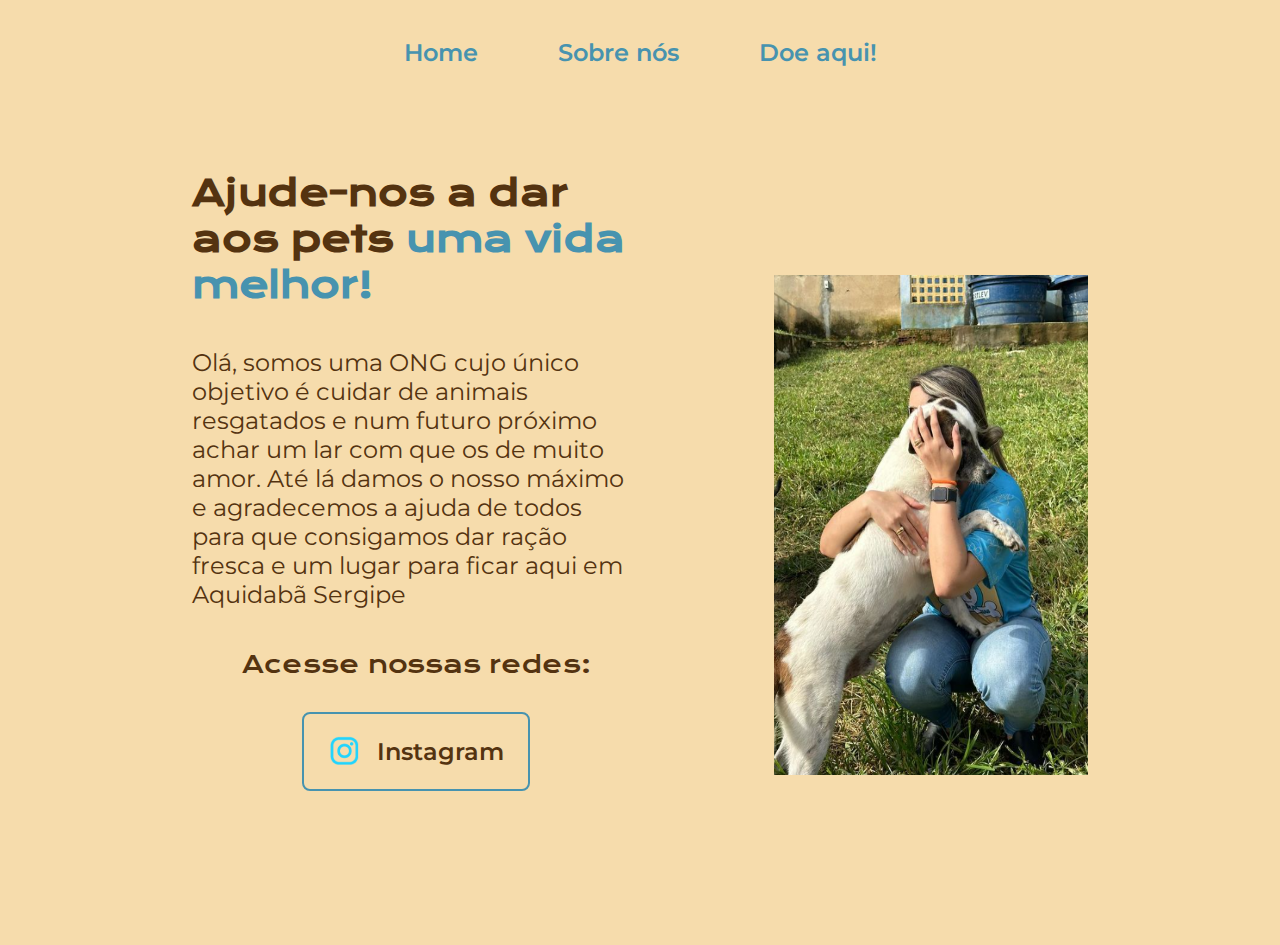
<file: index.html>
<!DOCTYPE html>
<html lang="pt-br">
<head>
    <meta charset="UTF-8">
    <meta name="viewport" content="width=device-width, initial-scale=1.0">
    <title>ONG das patinhas🐾</title>
    <link rel="Stylesheet" href="./styles/styles.css">
</head>
<body>
    <header class="cabecalho">
        <nav class="cabecalho__menu">
            <a class="cabecalho__menu__link" href="index.html">Home</a>
            <a class="cabecalho__menu__link"href="about.html">Sobre nós</a>
            <a class="cabecalho__menu__link"href="doacoes.html">Doe aqui!</a>
        </nav>
    </header>
    <main class="apresentacao">
        <section class="apresentacao__conteudo">
            <h1 class="apresentacao__conteudo__titulo">Ajude-nos a dar aos pets <strong class="Destaque-titulo"> uma vida melhor!</strong></h1>
            <p class="apresentacao__conteudo__texto">Olá, somos uma ONG cujo único objetivo é cuidar de animais resgatados e num futuro próximo achar um lar com que os de muito amor. Até lá damos o nosso máximo e agradecemos a ajuda de todos para que consigamos dar ração fresca e um lugar para ficar aqui em Aquidabã Sergipe</p>
            <div class="apresentacao__links">
                <h2 class="apresentacao__links__titulo">Acesse nossas redes:</h2>
                <a class="apresentacao__links__links"href="https://www.instagram.com/ongdaspatinhas/" target="_blank">
                    <img src="./img/instagram.png">
                    Instagram
                </a>
            </div>
        </section>
        <img class="foto" src="./img/cachorro.png" alt="imagem minha" height="500px" width="420px">
    </main>
</body>
</html>
</file>
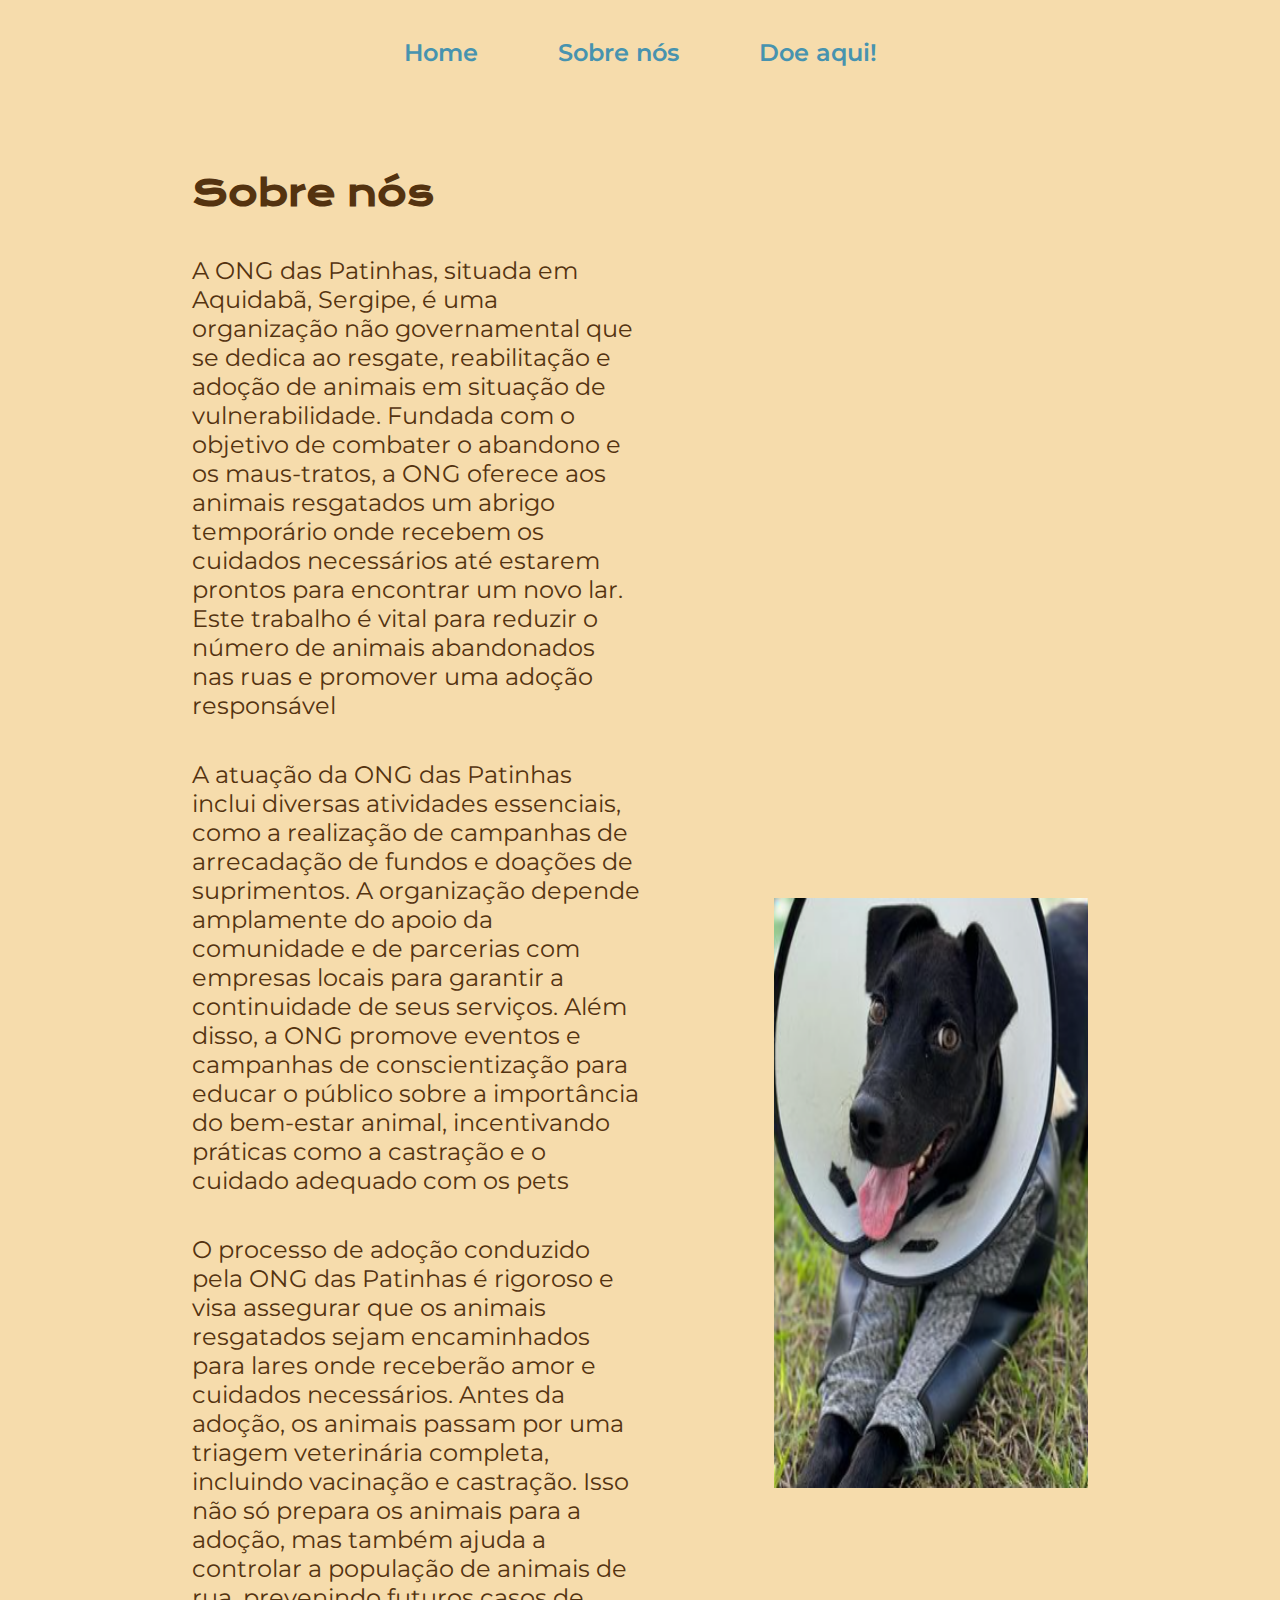
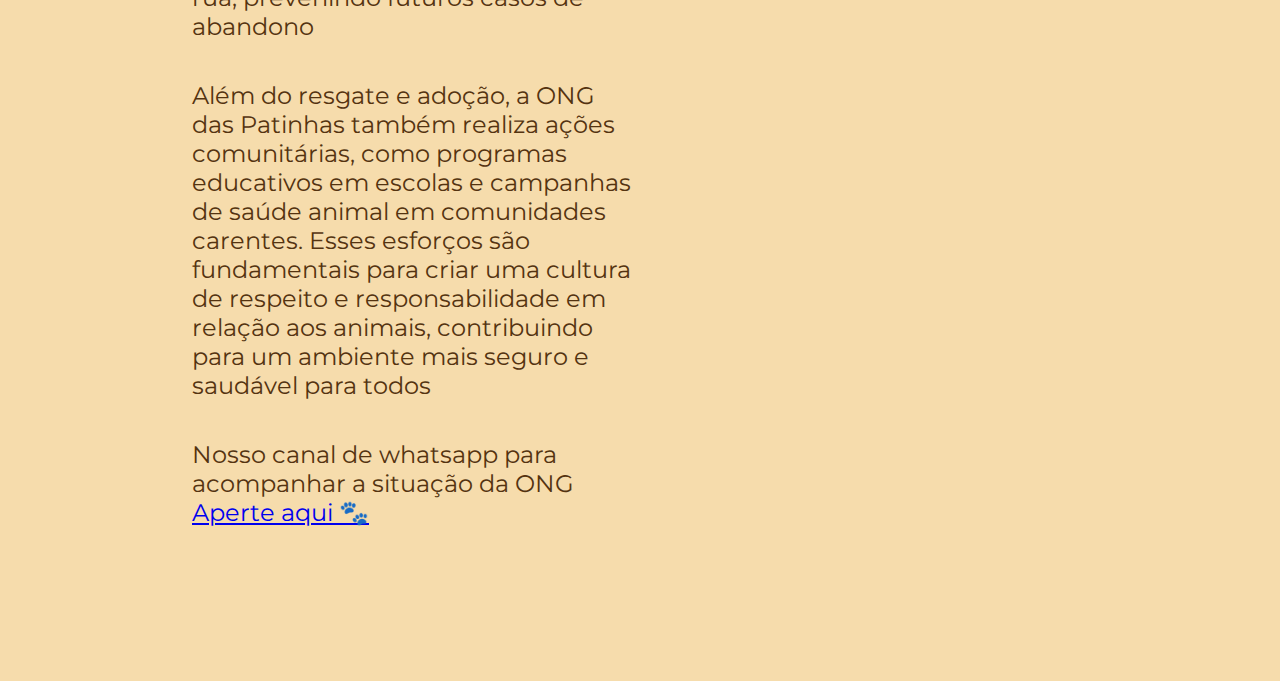
<file: about.html>
<!DOCTYPE html>
<html lang="pt-br">
<head>
    <meta charset="UTF-8">
    <meta name="viewport" content="width=device-width, initial-scale=1.0">
    <title>Sobre nós</title>
    <link rel="Stylesheet" href="./styles/styles.css">
</head>
<body>
    <header class="cabecalho">
        <nav class="cabecalho__menu">
            <a class="cabecalho__menu__link" href="index.html">Home</a>
            <a class="cabecalho__menu__link"href="about.html">Sobre nós</a>
            <a class="cabecalho__menu__link"href="doacoes.html">Doe aqui!</a>
        </nav>
    </header>
    <main class="apresentacao">
        <section class="apresentacao__conteudo">
            <h1 class="apresentacao__conteudo__titulo">Sobre nós</h1>
            <p class="apresentacao__conteudo__texto">A ONG das Patinhas, situada em Aquidabã, Sergipe, é uma organização não governamental que se dedica ao resgate, reabilitação e adoção de animais em situação de vulnerabilidade. Fundada com o objetivo de combater o abandono e os maus-tratos, a ONG oferece aos animais resgatados um abrigo temporário onde recebem os cuidados necessários até estarem prontos para encontrar um novo lar. Este trabalho é vital para reduzir o número de animais abandonados nas ruas e promover uma adoção responsável
            </p>
            <p class="apresentacao__conteudo__texto">A atuação da ONG das Patinhas inclui diversas atividades essenciais, como a realização de campanhas de arrecadação de fundos e doações de suprimentos. A organização depende amplamente do apoio da comunidade e de parcerias com empresas locais para garantir a continuidade de seus serviços. Além disso, a ONG promove eventos e campanhas de conscientização para educar o público sobre a importância do bem-estar animal, incentivando práticas como a castração e o cuidado adequado com os pets</p>
            <p class="apresentacao__conteudo__texto">O processo de adoção conduzido pela ONG das Patinhas é rigoroso e visa assegurar que os animais resgatados sejam encaminhados para lares onde receberão amor e cuidados necessários. Antes da adoção, os animais passam por uma triagem veterinária completa, incluindo vacinação e castração. Isso não só prepara os animais para a adoção, mas também ajuda a controlar a população de animais de rua, prevenindo futuros casos de abandono</p>
            <p class="apresentacao__conteudo__texto">Além do resgate e adoção, a ONG das Patinhas também realiza ações comunitárias, como programas educativos em escolas e campanhas de saúde animal em comunidades carentes. Esses esforços são fundamentais para criar uma cultura de respeito e responsabilidade em relação aos animais, contribuindo para um ambiente mais seguro e saudável para todos</p>
            <p class="apresentacao__conteudo__texto">
                Nosso canal de whatsapp para acompanhar a situação da ONG <a href="whatsapp.com/channel/0029VahpM8yBqbrGr01ymv2t">Aperte aqui 🐾</a>
            </p>          
        </section>
        <img class="foto" src="./img/cachorro2.png" alt="imagem minha" height="590px" width="450px">
    </main>
</body>
</html>
</file>
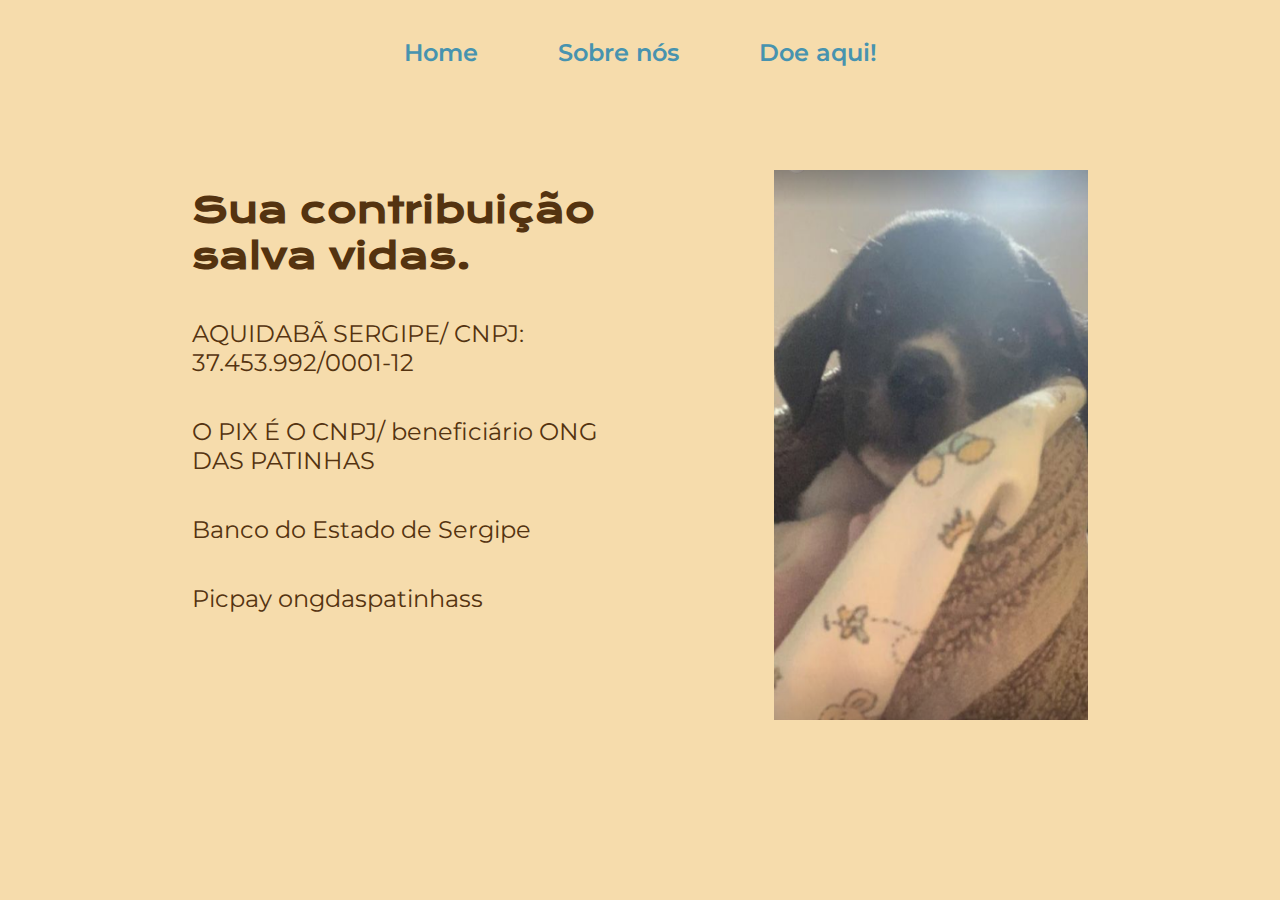
<file: doacoes.html>
<!DOCTYPE html>
<html lang="pt-br">
<head>
    <meta charset="UTF-8">
    <meta name="viewport" content="width=device-width, initial-scale=1.0">
    <title>Doe aqui!</title>
    <link rel="Stylesheet" href="./styles/styles.css">
</head>
<body>
    <header class="cabecalho">
        <nav class="cabecalho__menu">
            <a class="cabecalho__menu__link" href="index.html">Home</a>
            <a class="cabecalho__menu__link"href="about.html">Sobre nós</a>
            <a class="cabecalho__menu__link"href="doacoes.html">Doe aqui!</a>
        </nav>
    </header>
    <main class="apresentacao">
        <section class="apresentacao__conteudo">
            <h1 class="apresentacao__conteudo__titulo">Sua contribuição salva vidas.</h1>
            <p class="apresentacao__conteudo__texto">AQUIDABÃ SERGIPE/ CNPJ: 37.453.992/0001-12
            </p>
            <p class="apresentacao__conteudo__texto">O PIX É O CNPJ/ beneficiário ONG DAS PATINHAS</p>
            <p class="apresentacao__conteudo__texto">Banco do Estado de Sergipe</p>
            <p class="apresentacao__conteudo__texto">Picpay ongdaspatinhass</p>        
        </section>
        <img class="foto" src="./img/cachorro3.png" alt="imagem com cachorro" height="550px" width="420px">
    </main>
</body>
</html>
</file>
<file: styles/styles.css>
@import url('https://fonts.googleapis.com/css2?family=Krona+One&display=swap');
@import url('https://fonts.googleapis.com/css2?family=Montserrat&display=swap');
@import url('https://fonts.googleapis.com/css2?family=Montserrat:wght@600&display=swap');

:root {
    --cor-primaria: #F6DCAC;
    --cor-secundaria: #543310;
    --cor-terciaria: #4793AF;
    --cor-hover: #FEAE6F;

    --fonte-primaria: 'Krona One', sans-serif;
    --fonte-secundaria: 'Montserrat', 'sans-serif';

}


* {
    margin: 0;
    padding: 0;
}

body {
    box-sizing: border-box;
    background-color: var(--cor-primaria);
    color: var(--cor-secundaria);
}

.cabecalho {
    padding: 3%
}

.cabecalho__menu {
    display: flex;
    justify-content: center;
    gap: 80px;
}

.cabecalho__menu__link {
    color: var(--cor-terciaria);
    background-color: var(--cor-primaria);
    font-family: var(--fonte-secundaria);
    font-weight: 600;
    font-size: 24px;
    text-decoration: none;
}

.Destaque-titulo{
    color: var(--cor-terciaria);
}

.apresentacao{
    padding: 5% 15%;
    display: flex;
    align-items: center;
    justify-content: space-between;
}

.apresentacao__conteudo {
    width: 50%;
    display: flex;
    flex-direction: column;
    gap: 40px;
    margin-bottom: 90px;
}

.apresentacao__conteudo__titulo {
    font-size: 2.25rem;
    font-family: var(--fonte-primaria);
}

.apresentacao__conteudo__texto {
    font-size: 1.5rem;
    font-family: var(--fonte-secundaria);
}

.apresentacao__links {
    display: flex;
    flex-direction: column;
    justify-content: space-between;
    align-items: center;
    gap: 32px;
}

.apresentacao__links__titulo {
    font-family: var(--fonte-primaria);
    font-weight: 400;
    font-size: 1.5rem;

}

.apresentacao__links__links {
    background-color: var(--cor-primaria);
    width: 50%;
    text-align: center;
    border-radius: 8px;
    border: 2px solid var(--cor-terciaria);
    font-size: 1.5rem;
    padding: 21.5px 0;
    text-decoration: none;
    color: var(--cor-secundaria);
    font-family: var(--fonte-secundaria);
    font-size: 24px;
    font-weight: 600;
    display: flex;
    justify-content: center;
    gap: 16px;
    align-items: center;
}

.apresentacao__links__links:hover {
    background-color: var(--cor-hover);
}

.rodape {
    color: var(--cor-primaria);
    background-color: var(--cor-terciaria);
    padding: 24px;
    text-align: center;
    font-family: var(--fonte-secundaria);
    font-size: 1.5rem;
    font-weight: 400;
    position: fixed;
    bottom: 0;
    width: 100%;
}

.foto {
    width: 35%;
}

@media (max-width: 1200px) {
    .apresentacao{
        flex-direction: column-reverse;
        padding: 5%;
    }

    .apresentacao__conteudo{
        width: auto;
    }
}
</file>
